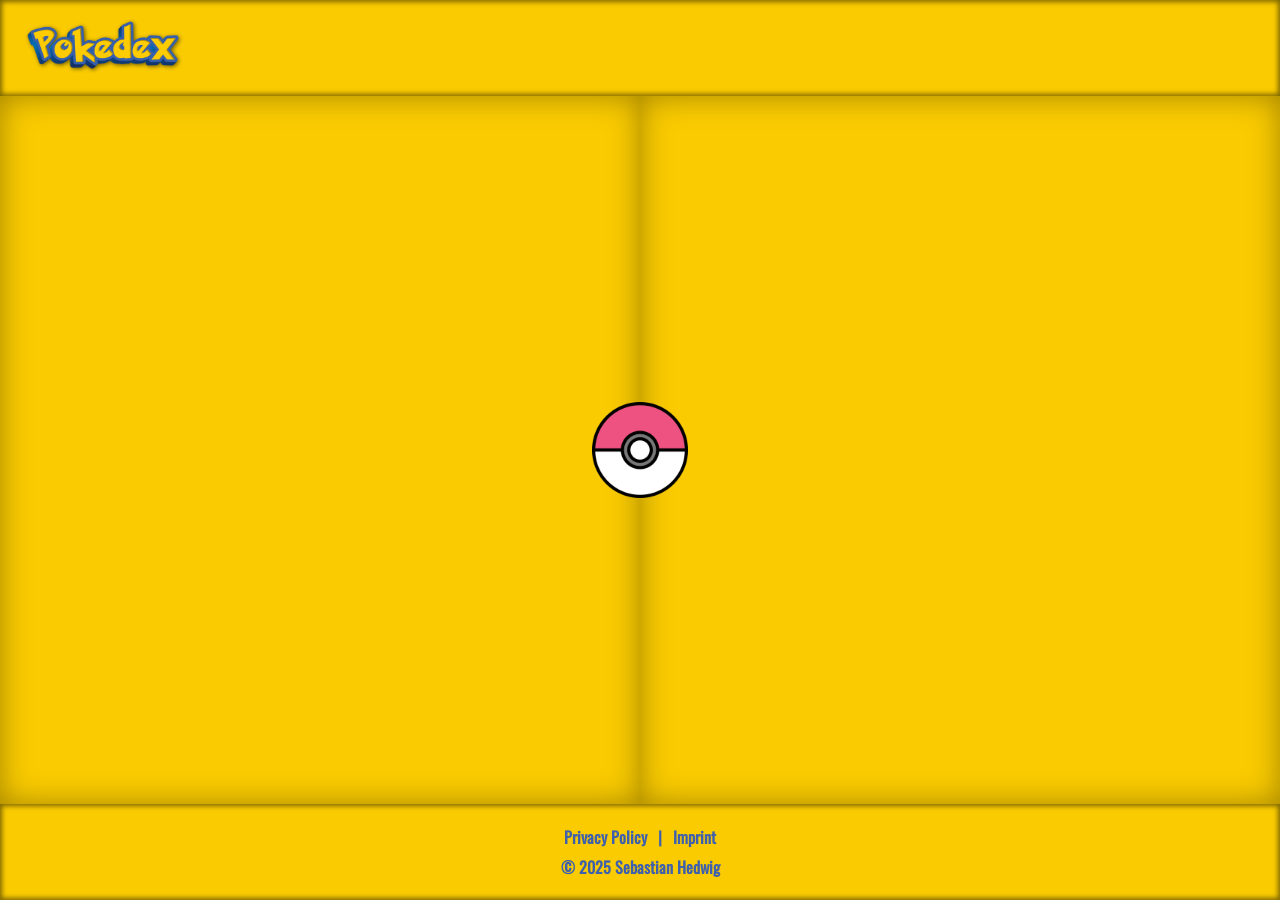
<file: index.html>
<!DOCTYPE html>
<html lang="de">
  <head>
    <meta charset="UTF-8">
    <meta name="viewport" content="width=device-width, initial-scale=1.0">

    <link rel="stylesheet" href="./styles/overlay_start.css">
    <link rel="stylesheet" href="./styles/standart.css">
    <link rel="stylesheet" href="./styles/fonts.css">
    <link rel="stylesheet" href="./styles/pokecard.css">
    <link rel="stylesheet" href="./styles/poke_bg_colors.css">
    <link rel="stylesheet" href="./styles/dex_dialog_interface.css">
    <link rel="stylesheet" href="./styles/dex_dialog_infotabs.css">
    <link rel="stylesheet" href="./styles/dialog_main.css">
    <link rel="stylesheet" href="./styles/impressum.css">
    <link rel="stylesheet" href="./styles/privacy.css">
    <link rel="stylesheet" href="./style.css">

    <link rel="shortcut icon" href="./assets/icons/favicon_16_flaticon.png" type="image/x-icon">
    <title>Pokedex</title>
  </head>

  <body onload="init()">
    <div id="cover_overlay" class="overlay"></div>
    <header id="page_head"></header>
    <section id="page_content"></section>
    <footer id="page_footer"></footer>
    <dialog id="dialog" class="d_none" aria-label="Pokemon details"></dialog>

    <script src="./scripts/main_overview.js"></script>
    <script src="./scripts/overlay_start.js"></script>
    <script src="./scripts/main_templates.js"></script>
    <script src="./scripts/poke_search.js"></script>

    <script src="./scripts/dialog_helper/constants_and_nav.js"></script>
    <script src="./scripts/dialog_helper/type_utilities.js"></script>
    <script src="./scripts/dialog_helper/stats_math.js"></script>
    <script src="./scripts/dialog_helper/stats_accessors.js"></script>
    <script src="./scripts/dialog_helper/fetch.js"></script>
    <script src="./scripts/dialog_helper/species_evolution.js"></script>
    <script src="./scripts/dialog_helper/ability.js"></script>
    <script src="./scripts/dialog_helper/ui_utilities.js"></script>
    <script src="./scripts/dialog_helper/main_formatters.js"></script>

    <script src="./scripts/dialog_templates.js"></script>

    <script src="./scripts/dialog_helper/render_main.js"></script>
    <script src="./scripts/dialog_helper/render_stats.js"></script>
    <script src="./scripts/dialog_helper/render_evo.js"></script>

    <script src="./scripts/dialog_controller.js"></script>
    <script src="./script.js"></script>
  </body>
</html>
</file>
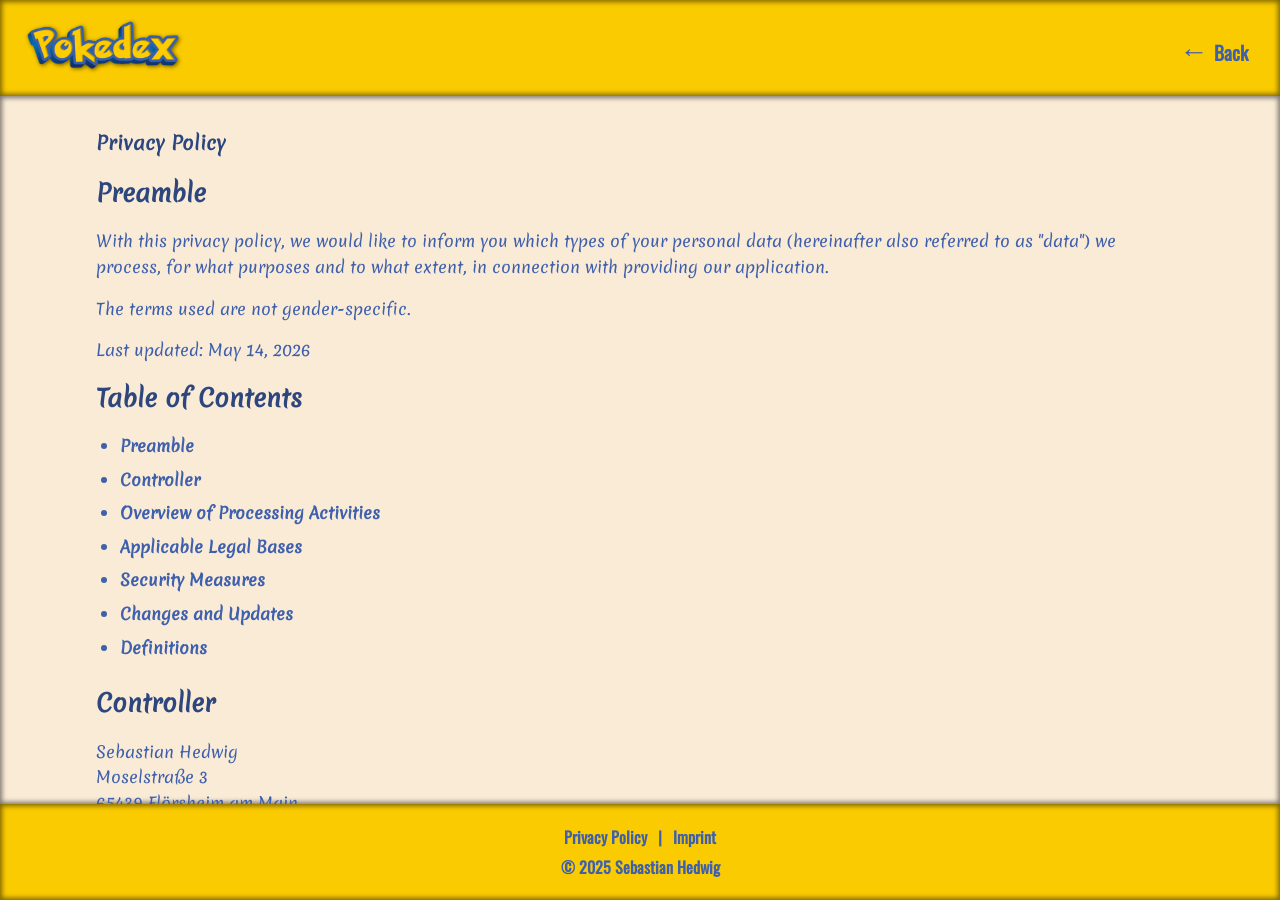
<file: pages/privacy.html>
<!DOCTYPE html>
<html lang="de">
  <head>
    <meta charset="UTF-8">
    <meta http-equiv="refresh" content="0; url=../index.html?page=privacy">
    <title>Weiterleitung | Privacy Policy</title>
  </head>
  <body>
    <script>
      window.location.replace("../index.html?page=privacy");
    </script>
  </body>
</html>
</file>
<file: styles/overlay_start.css>
.overlay {
  position: fixed;
  top: 6rem;
  bottom: 6rem;
  left: 0;
  right: 0;
  z-index: 9999;
  pointer-events: all;
  background: transparent;
}

.overlay_panel {
  position: absolute;
  top: 0;
  height: 100%;
  width: 50%;
  background: rgb(250, 203, 0);
  box-shadow: 0 0 1.9rem rgba(0, 0, 0, 0.35) inset;
  transition: transform 1.2s ease-in-out;
  will-change: transform;
}

.overlay_panel_left {
  left: 0;
  transform: translateX(0%);
}

.overlay_panel_right {
  right: 0;
  transform: translateX(0%);
}

.overlay_spinner {
  position: absolute;
  top: 50%;
  left: 50%;
  width: 6rem;
  height: 6rem;
  display: block;
  transform: translate(-50%, -50%);
  animation: spinOverlayImg 1s linear infinite;
  will-change: transform;
  transition: opacity 0.5s ease;
}

@keyframes spinOverlayImg {
  to {
    transform: translate(-50%, -50%) rotate(360deg);
  }
}

.overlay_curtain_open .overlay_panel_left {
  transform: translateX(-100%);
}

.overlay_curtain_open .overlay_panel_right {
  transform: translateX(100%);
}

.overlay_curtain_open .overlay_spinner {
  opacity: 0;
}
</file>
<file: styles/standart.css>
* {
  margin: 0;
  box-sizing: border-box;
}

:root {
  scroll-behavior: smooth;
}

html {
  height: 100%;
}

body {
  height: 100vh;
  display: flex;
  flex-direction: column;
}

body a {
  text-decoration: none;
  color: black;
}

.d_none {
  display: none !important;
}

.visually_hidden {
  position: absolute !important;
  width: 1px; height: 1px;
  padding: 0; margin: -1px;
  overflow: hidden; clip: rect(0 0 0 0);
  white-space: nowrap; border: 0;
}

.content_wrapper {
  max-width: 1920px;
  margin: 0 auto;
}

.p-lr-1r {
  padding: 0 1rem;
}
</file>
<file: styles/fonts.css>
@font-face {
  font-family: "Merienda";
  src: url("../assets/fonts/merienda/merienda-variablefont_wght.ttf") format("truetype");
  font-weight: normal;
  font-style: normal;
}

#page_content{
    font-family: "Merienda";
}

@font-face {
  font-family: "Oswald";
  src: url("../assets/fonts/oswald/oswald-variablefont_wght.ttf") format("truetype");
  font-weight: normal;
  font-style: normal;
}

header, footer {
    font-family: "Oswald";
}

@font-face {
  font-family: "Michroma";
  src: url("../assets/fonts/michroma/michroma-regular.ttf") format("truetype");
  font-weight: normal;
  font-style: normal;
}

dialog {
    font-family: "Michroma";
}
</file>
<file: styles/pokecard.css>
#pokemon_cards_container {
  display: flex;
  flex-wrap: wrap;
  justify-content: center;
  margin: 1rem auto;
  padding: 1rem 0;
  gap: 1rem;
  overflow-y: scroll;
  scrollbar-width: none;
}

.poke_card {
  text-align: center;
  display: flex;
  flex-direction: column;
  gap: 0.5rem;
  background-image: url("../assets/img/freepik_pokecard_bg.jpg");
  background-size: cover;
  background-position: center;
  border: 0.15rem solid rgba(0, 0, 0, 0.8);
  border-radius: 1rem;
  padding: 1rem;
  box-shadow: 0px 0px 6px 2px rgba(0, 0, 0, 0.9);
}

.poke_card:hover {
  transform: scale(1.02);
  cursor: pointer;
}

.poke_card:focus-visible {
  outline: 0.25rem solid rgb(62, 96, 173);
  outline-offset: 0.25rem;
}

.poke_img {
  height: 12rem;
  border: 0.15rem solid rgba(0, 0, 0, 0.8);
  border-radius: 0.2rem;
}

.type_icon {
  height: 4rem;
  vertical-align: middle;
  border-radius: 50%;
  border-width: thin;
}

.card_title_box,
.card_type_box {
  background-color: rgb(250, 203, 0);
  border: 0.15rem solid rgba(0, 0, 0, 0.8);
  border-radius: 0.25rem;
  font-weight: 600;
  box-shadow: 0px 0px 5px 2px rgba(0,0,0,0.5) inset;
}
</file>
<file: styles/poke_bg_colors.css>
.bug {
  background-color: rgba(164, 195, 44, 0.75);
}

.dark {
  background-color: rgba(100, 103, 117, 0.75);
}

.dragon {
  background-color: rgba(40, 112, 200, 0.75);
}

.electric {
  background-color: rgba(240, 218, 82, 0.75);
}

.fairy {
  background-color: rgba(235, 156, 231, 0.75);
}

.fighting {
  background-color: rgba(219, 61, 74, 0.75);
}

.fire {
  background-color: rgba(245, 161, 73, 0.75);
}

.flying {
  background-color: rgba(151, 174, 224, 0.75);
}

.ghost {
  background-color: rgba(101, 111, 191, 0.75);
}

.grass {
  background-color: rgba(104, 191, 106, 0.75);
}

.ground {
  background-color: rgba(207, 140, 91, 0.75);
}

.ice {
  background-color: rgba(129, 209, 194, 0.75);
}

.normal {
  background-color: rgba(160, 162, 158, 0.75);
}

.poison {
  background-color: rgba(168, 99, 201, 0.75);
}

.psychic {
  background-color: rgba(245, 144, 136, 0.75);
}

.rock {
  background-color: rgba(206, 195, 140, 0.75);
}

.steel {
  background-color: rgba(95, 160, 167, 0.75);
}

.water {
  background-color: rgba(104, 171, 226, 0.75);
}
</file>
<file: styles/dex_dialog_interface.css>
/* Dex-Main-Dialog-Interface */
.dexdlg {
  width: min(61.25rem, 94vw);
  height: min(40rem, 86vh);
  display: grid;
  grid-template-columns: 48% 52%;
  gap: 1rem;
  border-radius: 1.25rem;
  background: linear-gradient(180deg, rgb(229, 57, 53) 0%, rgb(198, 40, 40) 100%);
  border: 0.25rem solid rgba(0, 0, 0, 0.6);
  box-shadow: 0 0.5rem 1.375rem rgba(0, 0, 0, 0.45),
    inset 0 0.125rem 0.375rem rgba(255, 255, 255, 0.4),
    inset 0 -0.188rem 0.5rem rgba(0, 0, 0, 0.35);
  position: relative;
  padding: 1rem;
}

.dexdlg::before {
  content: "";
  position: absolute;
  left: 0;
  right: 0;
  top: 0;
  border-radius: 1.25rem 1.25rem 0 0 ;
  height: 80px;
  background: linear-gradient(
    180deg,
    rgba(255, 255, 255, 0.55),
    transparent 70%
  );
  pointer-events: none;
  box-shadow: inset 0 0.063rem 0 rgba(255, 255, 255, 0.55),
    inset 0 -0.063rem 0 rgba(0, 0, 0, 0.25);
}

.dexdlg::after {
  content: "";
  position: absolute;
  top: 0;
  bottom: 0;
  left: 50%;
  transform: translateX(-50%);
  width: 1.125rem;
  border-radius: 0.625rem;
  background: linear-gradient(180deg, rgb(183, 28, 28), rgb(127, 0, 0));
  border-left: 0.125rem solid rgba(255, 255, 255, 0.35);
  border-right: 0.125rem solid rgba(0, 0, 0, 0.55);
  box-shadow: inset 0 0 6px rgba(0, 0, 0, 0.35);
}

/* Dex-Left-Dialog-Interface: */
.dexdlg_left {
  background: linear-gradient(180deg, rgb(211, 47, 47), rgb(183, 28, 28));
  border: 0.2rem solid rgb(0, 0, 0);
  border-radius: 1rem;
  padding: 0.6rem;
  box-shadow: inset 0 0.188rem 0.375rem rgba(0, 0, 0, 0.35),
    inset 0 -0.188rem 0.375rem rgba(255, 255, 255, 0.28);
  display: grid;
  grid-template-rows: 1fr auto auto;
  gap: 0.8rem;
  position: relative;
}

.dexdlg .dexdlg_left::before,
.dexdlg .dexdlg_left::after {
  content: "";
  position: absolute;
  top: 0.625rem;
  left: 0.625rem;
  width: 0.75rem;
  height: 0.75rem;
  background: radial-gradient(
      circle,
      rgba(255, 255, 255, 0.95) 0%,
      rgba(255, 255, 255, 0.4) 50%,
      rgba(255, 255, 255, 0) 70%
    ),
    radial-gradient(
      circle at 70% 30%,
      rgba(255, 255, 255, 0.45) 0%,
      rgba(255, 255, 255, 0) 60%
    );
  filter: blur(0.013rem);
  border-radius: 50%;
  box-shadow: 0 0 0.75rem rgba(255, 255, 255, 0.45),
    0 0 1.5rem rgba(255, 255, 255, 0.25);
  pointer-events: none;
}

.dexdlg .dexdlg_left::after {
  top: 1.75rem;
  left: 2.125rem;
  width: 0.5rem;
  height: 0.5rem;
  opacity: 0.85;
}

.dexdlg_screen {
  border-radius: 0.75rem;
  display: grid;
  place-items: center;
  background: #1e1e1e;
  box-shadow: inset 0 0 0 0.188rem rgb(0, 0, 0), inset 0 0 0 0.563rem rgb(204, 204, 204),
    inset 0 0 1.125rem rgba(0, 0, 0, 0.35);
  position: relative;
}

.dexdlg_screen::after {
  content: "";
  position: absolute;
  top: -20%;
  left: -30%;
  width: 160%;
  height: 160%;
  pointer-events: none;
  background: linear-gradient(
      20deg,
      rgba(255, 255, 255, 0.09),
      rgba(255, 255, 255, 0) 35%
    ),
    radial-gradient(
      ellipse at 10% 0%,
      rgba(255, 255, 255, 0.05),
      rgba(255, 255, 255, 0) 60%
    );
  mix-blend-mode: screen;
  transform: translate3d(0, 0, 0);
}

.dexdlg_screen img {
  max-width: 95%;
  height: 95%;
  filter: drop-shadow(0 0.75rem 1.375rem rgba(0, 0, 0, 0.32));
}

.dexdlg_controls {
  display: grid;
  grid-template-columns: 1fr 2fr 2fr;
  gap: 0.6rem;
  align-items: center;
}

.dexdlg_controls .btn {
  height: 2.8rem;
  font-size: 1rem;
  width: 100%;
  justify-self: stretch;
}

.dexdlg_controls .btn_primary {
  width: auto;
  padding: 0.5rem 1rem;
  justify-self: center;
}

.btn {
  padding: 0.5rem 1rem;
  border-radius: 10px;
  cursor: pointer;
  font-weight: 700;
  background: linear-gradient(145deg, rgb(208, 208, 208), rgb(240, 240, 240));
  border: 0.063rem solid rgb(154, 154, 154);
  box-shadow: 0 0 0.313rem 0.125rem rgba(0, 0, 0, 0.5) inset;
  transition: 0.2s ease;
  position: relative;
  overflow: auto;
}

.btn::after {
  content: "";
  position: absolute;
  inset: 0 0 auto 0;
  height: 45%;
  background: linear-gradient(
    180deg,
    rgba(255, 255, 255, 0.35),
    rgba(255, 255, 255, 0)
  );
  pointer-events: none;
}

.btn:hover {
  filter: brightness(1.1);
}

.btn_primary {
  background: linear-gradient(145deg, rgb(60, 77, 145), rgb(42, 51, 104));
  color: rgb(255, 255, 255);
  border-color: rgb(30, 36, 80);
}

.btn_primary:hover {
  filter: brightness(1.2);
}

.dexdlg_meta {
  display: flex;
  justify-content: center;
  flex-direction: column;
  padding: 0.3rem 0.5rem;
  background-color: rgb(250, 235, 215);
  border: 0.2rem solid rgb(0, 0, 0);
  border-radius: 0.5rem;
  box-shadow: inset 0 0 0 0.188rem rgb(204, 204, 204);
}

/* Dex-Right-Dialog-Interface */
.dexdlg_right {
  width: 90%;
  justify-self: center;
  background-color: rgb(250, 235, 215);
  border-radius: 1rem;
  border: 0.2rem solid rgb(0, 0, 0);
  box-shadow: inset 0 0 0 0.375rem rgb(204, 204, 204);
  display: flex;
  flex-direction: column;
  position: relative;
  min-height: 0;
}

.dexdlg_nav {
  display: flex;
  justify-content: center;
  gap: 0.6rem;
  padding: 0.6rem 0.5rem;
  background: transparent;
  border-bottom: 0.125rem solid rgb(0, 0, 0);
  border-radius: 1rem 1rem 0 0;
  flex: 0 0 auto;
}

.dexdlg_nav .tab {
  min-width: 5.625rem;
  text-align: center;
  padding: 0.5rem 0.75rem;
  border-radius: 0.5rem;
  border: 0.063rem solid rgb(154, 154, 154);
  background: linear-gradient(145deg, rgb(208, 208, 208), rgb(240, 240, 240));
  box-shadow: 0 0 0.313rem 0.125rem rgba(0, 0, 0, 0.5) inset;
  font-weight: 700;
  transition: 0.2s ease;
}

.dexdlg_nav .tab.is_active {
  background: linear-gradient(145deg, rgb(60, 77, 145), rgb(42, 51, 104));
  box-shadow: 0 0 0.313rem 0.125rem rgba(0, 0, 0, 0.5) inset;
  color: rgb(255, 255, 255);
  border-color: rgb(30, 36, 80);
}

.dexdlg_nav .tab:hover {
  filter: brightness(1.1);
}

.tab {
  cursor: pointer;
}

.dexdlg_content {
  padding: 1rem;
  padding-left: 1.5rem;
  overflow: auto;
  flex: 1 1 auto;
  min-height: 0;
  scrollbar-gutter: stable;
  scrollbar-width: none;
}
</file>
<file: styles/dex_dialog_infotabs.css>
/* Main-Tab_Content: */
.kv {
  display: flex;
  justify-content: space-between;
  align-items: center;
  padding: 0.3rem 0;
  border-bottom: 0.063rem solid rgb(221, 221, 221);
  font-size: 0.95rem;
}

.kv span:first-child {
  align-self: start;
  font-weight: 600;
  color: #333;
}

.kv span:last-child {
  color: #222;
  text-align: right;
}

.kv:last-child {
  border-bottom: none;
}

.kv + .kv {
  margin-top: 0.2rem;
}

.location_list {
  list-style: none;
  padding: 1.2rem 0;
  margin: 0.3rem 0 0 0;
  display: flex;
  flex-wrap: wrap;
  justify-content: end;
  gap: 0.4rem;
}

.location_list li {
  background: rgb(240, 240, 240);
  padding: 0.2rem 0.5rem;
  border-radius: 5px;
  font-size: 0.85rem;
  box-shadow: 0 0.063rem 0.188rem rgba(0, 0, 0, 0.15);
}

/* Status-Tab-Content: */
.bar {
  display: flex;
  justify-content: space-between;
  align-items: center;
  gap: 0.5rem;
  margin: 2rem 0;
}

.bar_label {
  flex: 0 0 11rem;
  font-weight: 600;
  text-transform: capitalize;
}

.bar_track {
  width: 100%;
  height: 1.8rem;
  background: rgb(224, 224, 224);
  border-radius: 0.4rem;
  position: relative;
  box-shadow: inset 0 0.063rem 0.125rem rgba(0, 0, 0, 0.2);
}

.bar_track i {
  display: block;
  height: 100%;
  background: linear-gradient(90deg, rgb(60, 77, 145), rgb(42, 51, 104));
  color: rgb(255, 255, 255);
  font-size: 0.6rem;
  font-weight: 700;
  text-align: center;
  line-height: 1.8rem;
  transition: width 0.3s ease;
  white-space: nowrap;
  border-radius: 0.4rem 0 0 0.4rem;
}

/* Abilities-Tab-Content: */
.ability_card {
  background: rgb(248, 248, 248);
  padding: 0.6rem;
  border-radius: 0.5rem;
  border: 0.063rem solid rgb(204, 204, 204);
  margin-bottom: 0.6rem;
  box-shadow: 0 0.063rem 0.188rem rgba(0, 0, 0, 0.1);
}

.ability_card h4 {
  margin: 0 0 0.3rem;
  font-size: 1rem;
  color: rgb(42, 42, 42);
}

.ability_card p {
  margin: 0;
  font-size: 0.85rem;
  color: rgb(51, 51, 51);
  line-height: 1.3;
}


/* Evo-Tab-Content: */
.evo_chain {
  display: flex;
  flex-direction: column;
  align-items: center;
  padding: 0.5rem 0;
  gap: 0.2rem;
  animation: evoFadeIn 0.6s ease;
}

@keyframes evoFadeIn {
  0% {
    opacity: 0;
    transform: translateY(10px);
  }
  100% {
    opacity: 1;
    transform: translateY(0);
  }
}

.evo_card {
  display: flex;
  flex-direction: column;
  align-items: center;
  justify-content: center;
  width: 8rem;
  padding: 0.3rem 0.5rem;
  background: linear-gradient(145deg, rgb(242, 242, 242), rgb(224, 224, 224));
  border: 0.125rem solid rgb(189, 189, 189);
  border-radius: 0.625rem;
  cursor: pointer;
  transition: transform 0.2s ease, box-shadow 0.2s ease, background 0.2s ease;
  box-shadow: 0 0.125rem 0.25rem rgba(0, 0, 0, 0.25);
  text-transform: capitalize;
}

.evo_card:hover {
  transform: scale(1.01);
  box-shadow: 0 0.25rem 0.625rem rgba(0, 0, 0, 0.35);
  background: linear-gradient(145deg, #e8e8e8, #f6f6f6);
}

.evo_img {
  width: 100%;
  display: flex;
  justify-content: center;
  align-items: center;
  background: rgb(255, 255, 255);
  border-radius: 0.5rem;
  padding: 0.3rem;
  box-shadow: inset 0 0.063rem 0.125rem rgba(0, 0, 0, 0.15);
}

.evo_img img {
  max-width: 95%;
  height: auto;
  display: block;
}

.evo_label {
  text-align: center;
  font-weight: 600;
  font-size: 0.85rem;
  color: #222;
  margin-top: 0.3rem;
}

.evo_arrow {
  font-size: 1.2rem;
  color: #555;
}
</file>
<file: styles/dialog_main.css>
#dialog {
  position: fixed;
  top: 0;
  left: 0;
  width: 100%;
  height: 100%;
  display: flex;
  justify-content: center;
  align-items: center;
  background: rgba(0, 0, 0, 0.5);
  border: none;
  padding: 0;
  margin: 0;
  z-index: 1000;
}

#dialog.d_none {
  display: none;
}

#dialog::backdrop {
  background: transparent;
  position: static;
}

.tab_loading {
  display: flex;
  justify-content: center;
  align-items: center;
  height: 100%;
  padding: 2rem 0;
}

.spinner {
  width: 2rem;
  height: 2rem;
  border: 0.2rem solid rgba(0, 0, 0, 0.2);
  border-top-color: rgb(60, 77, 145);
  border-radius: 50%;
  animation: spin 0.8s linear infinite;
}

@keyframes spin {
  to {
    transform: rotate(360deg);
  }
}

/* Media-Queries: */
@media (max-width: 1000px) {
  .dexdlg {
    grid-template-rows: minmax(0, 50%) minmax(0, 50%);
    grid-template-columns: 1fr;
    height: 90vh;
    min-height: 0;
  }
  .dexdlg::after {
    width: 0;
    border: 0;
  }
  .dexdlg_left {
    grid-template-rows: minmax(0, 1fr) auto auto;
    min-height: 0;
  }

  .dexdlg_screen img,
  .dexdlg_screen .poke_img {
    max-width: calc(100% - 1.13rem);
    max-height: calc(100% - 1.13rem);
    position: absolute;
  }
  .dexdlg_right {
    width: 100%;
    box-shadow: inset 0 0 0 0.2rem rgb(204, 204, 204);
  }
  .dexdlg_content {
    flex: 1 1 auto;
    padding-left: 1rem;
    min-height: 0;
    overflow: auto;
  }
  .bar {
    margin: 0.8rem 0;
  }
  .evo_chain {
    margin-top: 2rem;
    flex-direction: row;
    justify-content: center;
  }
  .evo_arrow {
    padding: 0 0.5rem 0.5rem 0.5rem;
    rotate: 270deg;
  }

}

@media (max-width: 560px) {
  .dexdlg {
    width: 95%;
    height: 92vh;
    padding: 0.5rem;
  }
  .dexdlg_left {
    padding: 0.4rem;
    gap: 0.5rem;
  }
  .dexdlg_right {
    border-width: 0.15rem;
  }
  .dexdlg_nav .tab {
    min-width: auto;
    padding: 0.4rem 0.6rem;
    font-size: 0.85rem;
  }
  .bar_label {
    flex: 0 0 8rem;
    font-size: 0.85rem;
  }
  .bar_track i {
    font-size: 0.55rem;
    line-height: 1.5rem;
  }
  .evo_card {
    width: 7rem;
    padding: 0.2rem 0.4rem;
  }
  .evo_label {
    font-size: 0.8rem;
  }
}

@media (max-width: 500px) {
  .evo_chain {
    flex-direction: column;
  }
  .evo_arrow {
    padding: 0;
    rotate: unset;
  }
}

@media (max-width: 400px) {
  .btn {
    font-size: 0.85rem;
    padding: 0.4rem 0.6rem;
  }
  .dexdlg_controls {
    grid-template-columns: 1fr 1fr 1fr;
    gap: 0.4rem;
  }
  .dexdlg_nav {
    gap: 0.4rem;
  }
  .dexdlg_content {
    padding: 0.5rem;
  }
}

@media (max-width: 350px) {
  .dexdlg {
    width: 100%;
    height: 100vh;
    border-radius: 0;
    padding: 0.3rem;
  }
  .dexdlg_left,
  .dexdlg_right {
    border-radius: 0.375rem;
  }
  .dexdlg_nav .tab {
    padding: 0.3rem 0.5rem;
    font-size: 0.75rem;
  }
  .bar_label {
    flex: 0 0 6rem;
    font-size: 0.75rem;
  }
  .evo_card {
    width: 5.5rem;
    padding: 0.1rem 0.3rem;
  }
  .evo_label {
    font-size: 0.7rem;
  }
}

/* Media-Queries for wider Screens */
@media (min-width: 3840px) {
  html {
    font-size: 20px;
  }
  .dexdlg {
    width: min(80rem, 90vw);
    height: min(48rem, 86vh);
  }
  .dexdlg__controls .btn {
    height: 3rem;
    font-size: 1.05rem;
  }
  .dexdlg__content {
    padding: 1.1rem 1.5rem;
  }
  .bar_track {
    height: 1.9rem;
  }
  .bar_track i {
    line-height: 1.9rem;
  }
  .evo_card {
    width: 9rem;
  }
}

@media (min-width: 5120px) {
  .dexdlg_nav .tab {
    min-width: 9rem;
    min-height: 2.5rem;
    font-size: larger;
  }

  html {
    font-size: 24px;
  }
  .dexdlg {
    width: min(110rem, 80vw);
    height: min(64rem, 86vh);
  }
  .dexdlg__controls .btn {
    height: 3.2rem;
    font-size: 1.1rem;
  }
  .evo_card {
    width: 11rem;
  }
}

@media (min-width: 6400px) {
  html {
    font-size: 26px;
  }
  .dexdlg {
    width: min(128rem, 78vw);
    height: min(72rem, 86vh);
  }
}

@media (min-width: 7680px) {
  html {
    font-size: 30px;
  }
  .dexdlg {
    width: min(150rem, 74vw);
    height: min(84rem, 86vh);
  }
}
</file>
<file: styles/impressum.css>
.legal_content {
  display: flex;
  flex-direction: column;
  align-items: center;
  text-align: center;
  gap: 1.5rem;
  color: rgb(62, 96, 173);
  line-height: 1.6;
}

.legal_content h1,
.legal_content h2 {
  color: rgb(45, 70, 125);
}

.legal_content a {
  color: rgb(62, 96, 173);
  font-weight: 600;
  text-decoration: none;
}

.legal_content a:hover {
  color: rgb(45, 70, 125);
}
</file>
<file: styles/privacy.css>
.legal_page_content {
  min-height: 0;
  padding: 2rem 0 6rem;
  scrollbar-width: none;
  align-items: flex-start;
}

.privacy_content {
  width: 100%;
  max-width: 70rem;
  display: flex;
  flex-direction: column;
  gap: 1rem;
  color: rgb(62, 96, 173);
  line-height: 1.6;
  padding-bottom: 4rem;
}

.privacy_content h1,
.privacy_content h2 {
  color: rgb(45, 70, 125);
}

.privacy_content ul {
  padding-left: 1.5rem;
}

.privacy_content li {
  margin-bottom: 0.5rem;
}

.privacy_content a {
  color: rgb(62, 96, 173);
  font-weight: 600;
}

.privacy_content a:hover {
  color: rgb(45, 70, 125);
}

.seal {
  margin-top: 1rem;
}
</file>
<file: style.css>
#page_head {
  display: flex;
  background-color: rgb(250, 203, 0);
  color: rgb(62, 96, 173);
  min-height: 6rem;
  box-shadow: 0px 0px 5px 2px rgba(0,0,0,0.5) inset;
}

header img {
  max-height: 4.5rem;
}

#header_content {
  width: 100%;
  display: flex;
  align-items: center;
  justify-content: space-between;
  gap: 1rem;
}

.header_back_link {
  display: flex;
  align-items: baseline;
  gap: 0.35rem;
  color: rgb(62, 96, 173);
  font-size: 1.2rem;
  font-weight: 700;
  line-height: 1;
  padding-right: 1rem;
}

.back_arrow {
  font-size: 1.8rem;
  font-weight: 900;
}

.header_back_link:hover {
  color: rgb(45, 70, 125);
}

#page_content {
  background-color: rgb(250, 235, 215);
  display: flex;
  flex: 1;
  overflow-y: auto;
  box-shadow: 0px 0px 5px 2px rgba(0,0,0,0.5) inset;
}

#main_content_container {
  display: flex;
  flex-direction: column;
}

#page_footer {
  display: flex;
  background-color: rgb(250, 203, 0);
  color: rgb(62, 96, 173);
  align-items: center;
  font-weight: 600;
  min-height: 6rem;
  box-shadow: 0px 0px 5px 2px rgba(0,0,0,0.5) inset;
}

#footer_content {
  width: 100%;
  display: flex;
  flex-direction: column;
  align-items: center;
  gap: 0.4rem;
}

.footer_links {
  display: flex;
  align-items: center;
  gap: 0.7rem;
  text-decoration: none;
}

.footer_links a {
  color: rgb(62, 96, 173);
}

.footer_links a:hover {
  color: rgb(45, 70, 125);
}

#pokesearch_container {
  display: flex;
  flex-direction: column;
  align-items: center;
  justify-content: center;
  text-wrap: nowrap;
}

#pokesearch_title_img {
  max-height: 6rem;
  max-width: 100%;
}

.search_btn {
  height: 1.7rem;
  font-weight: 600;
  background-color: rgb(62, 96, 173);
  color: rgb(250, 203, 0);
  box-shadow: 0px 0px 5px 2px rgba(0,0,0,0.5) inset;
  border-radius: 0.3rem;
  cursor: pointer;
}

.search_btn:hover {
  background-color: rgb(45, 70, 125);
  transform: scale(1.05);
}

#load_btn {
  display: flex;
  margin: 1rem auto;
  padding: 0.5rem 1rem;
  font-size: 1rem;
  font-weight: 600;
  background-color: rgb(62, 96, 173);
  color: rgb(250, 203, 0);
  border: none;
  border-radius: 8px;
  box-shadow: 0px 0px 5px 2px rgba(0,0,0,0.5) inset;
  cursor: pointer;
  transition: background 0.2s;
}

#load_btn:hover {
  background-color: rgb(45, 70, 125);
  transform: scale(1.05);
}

#load_btn:disabled {
  background-color: rgb(204, 204, 204);
  cursor: not-allowed;
}
</file>
